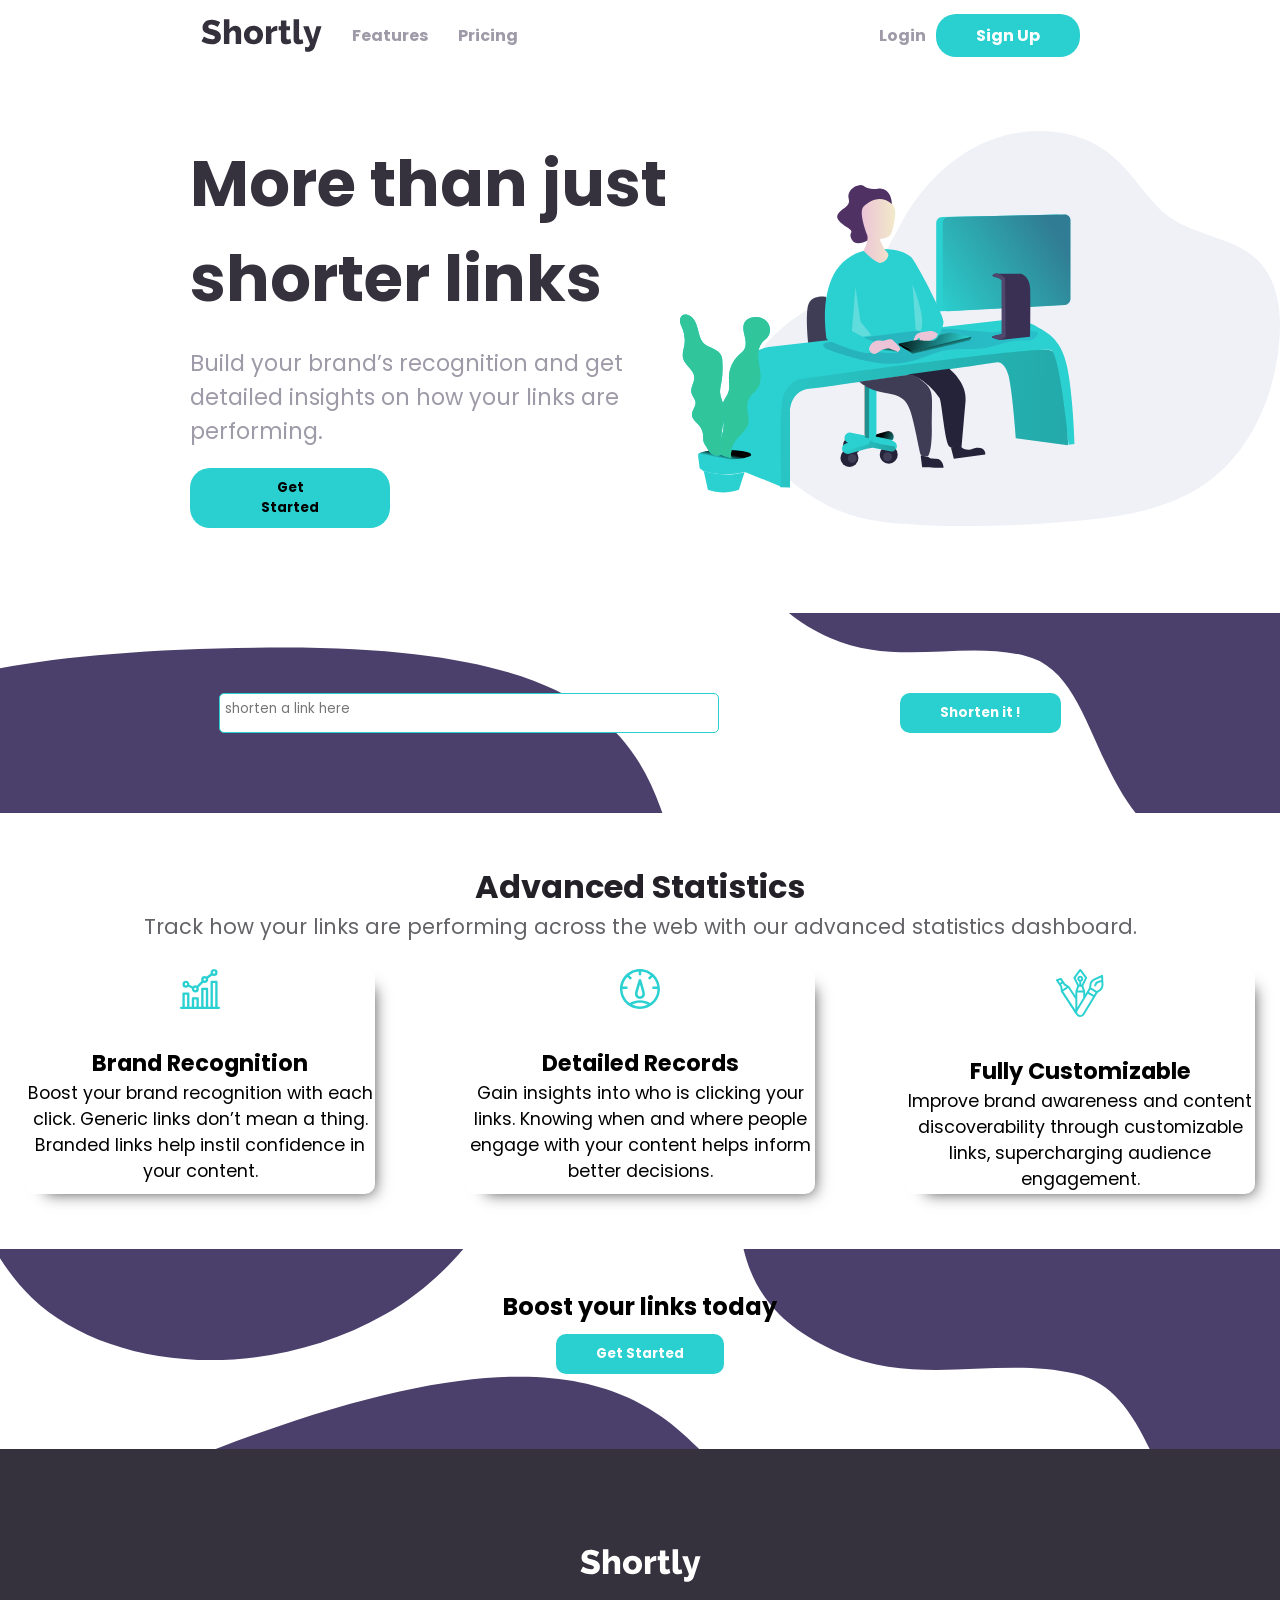
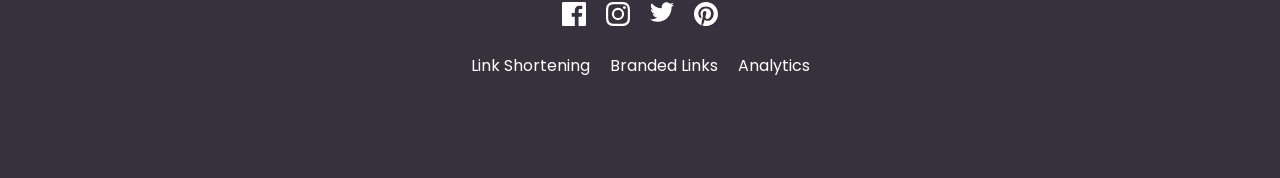
<file: index.html>
<!DOCTYPE html>
<html lang="en">
<head>
    <meta charset="UTF-8">
    <meta http-equiv="X-UA-Compatible" content="IE=edge">
    <meta name="viewport" content="width=device-width, initial-scale=1.0">
    <link rel="stylesheet" href="./public/assets/css/main.css">
    <link rel="preconnect" href="https://fonts.googleapis.com">
    <link rel="preconnect" href="https://fonts.gstatic.com" crossorigin>
    <link href="https://fonts.googleapis.com/css2?family=Poppins:wght@400;700&display=swap" rel="stylesheet">
    <link rel="stylesheet" href="./public/assets/css/scrollbar.css">    
    <title>Shortly URL</title>
</head>
<body>
    
    <header>
        <nav>
            <ul class="links__container_list">

                <img src="../images/logo.svg" alt="">


                <li>
                    <a href="">Features</a>
                </li>


                <li>
                    <a href="">Pricing</a>
                </li>

            </ul>

            <ul class="login__container_list">
                <li>
                    <a href="" class="login">Login</a>
                </li>
                <li>
                    <a href="" class="sign-up">Sign Up</a>
                </li>
            </ul>
        </nav>
    </header>


    <main>

        <div class="container__info_principal">

            <h1>More than just shorter links</h1>

            <p>Build your brand’s recognition and get detailed insights 
                on how your links are performing.</p>

            <button>Get Started</button>

        </div>

        <div class="image_principal">
            <img src="./images/illustration-working.svg" alt="">
        </div>

    </main>


    <div class="container-shorter-main">

        <img src="./images/bg-shorten-desktop.svg" alt="">

        <div class="container-short">
            
            <textarea name="url_shorten" id="input_form" cols="30" rows="1" placeholder="shorten a link here"></textarea>
        
            <button id="btn_shortened"> Shorten it !</button>
        </div>
        
    


    </div>

    <div class="container-link-shortened">

        <span id="linkOriginal"></span>
        <span id="linkShortened"></span>
        
        <button id="btn_copiar" onclick="copiarText()">Copiar!</button>
    </div>


    <section class="statics">

        <h1> Advanced Statistics</h1>
        <p>  Track how your links are performing across the web with our 
            advanced statistics dashboard.
        </p>

        <div class="container__items_statics">

            <div class="item_static">
                <img src="./images/icon-brand-recognition.svg" alt="">
                <h1>Brand Recognition</h1>
                <p>Boost your brand recognition with each click. Generic links don’t 
                    mean a thing. Branded links help instil confidence in your content.</p>
            </div>

            <div class="item_static">
                <img src="./images/icon-detailed-records.svg" alt="">
                <h1>Detailed Records</h1>
                <p>  Gain insights into who is clicking your links. Knowing when and where 
                    people engage with your content helps inform better decisions.</p>
            </div>


            <div class="item_static">
                <img src="./images/icon-fully-customizable.svg" alt="">
                <h1> Fully Customizable</h1>
                <p>Improve brand awareness and content discoverability through customizable 
                    links, supercharging audience engagement.</p>
            </div>

        </div>
    </section>

    <section class="Started">
        <h1 >  Boost your links today</h1>
        <button class="get_start">Get Started
        </button>
    </section>

    <footer>

        <img src="./images/logo.svg" alt="" class="logo">
        <ul>
            <li>
                <img src="./images/icon-facebook.svg" alt="">
            </li>
            <li>
                <img src="./images/icon-instagram.svg" alt="">
            </li>
            <li>
                <img src="./images/icon-twitter.svg" alt="">
            </li>
            <li>
                <img src="./images/icon-pinterest.svg" alt="">
            </li>
        </ul>

        <ul>

            <li>
                Link Shortening
            </li>

            <li>
                Branded Links
            </li>

            <li>
                Analytics
            </li>

        </ul>

    </footer>
    


    <script src="/public/js/index.js"></script>
</body>
</html>
</file>
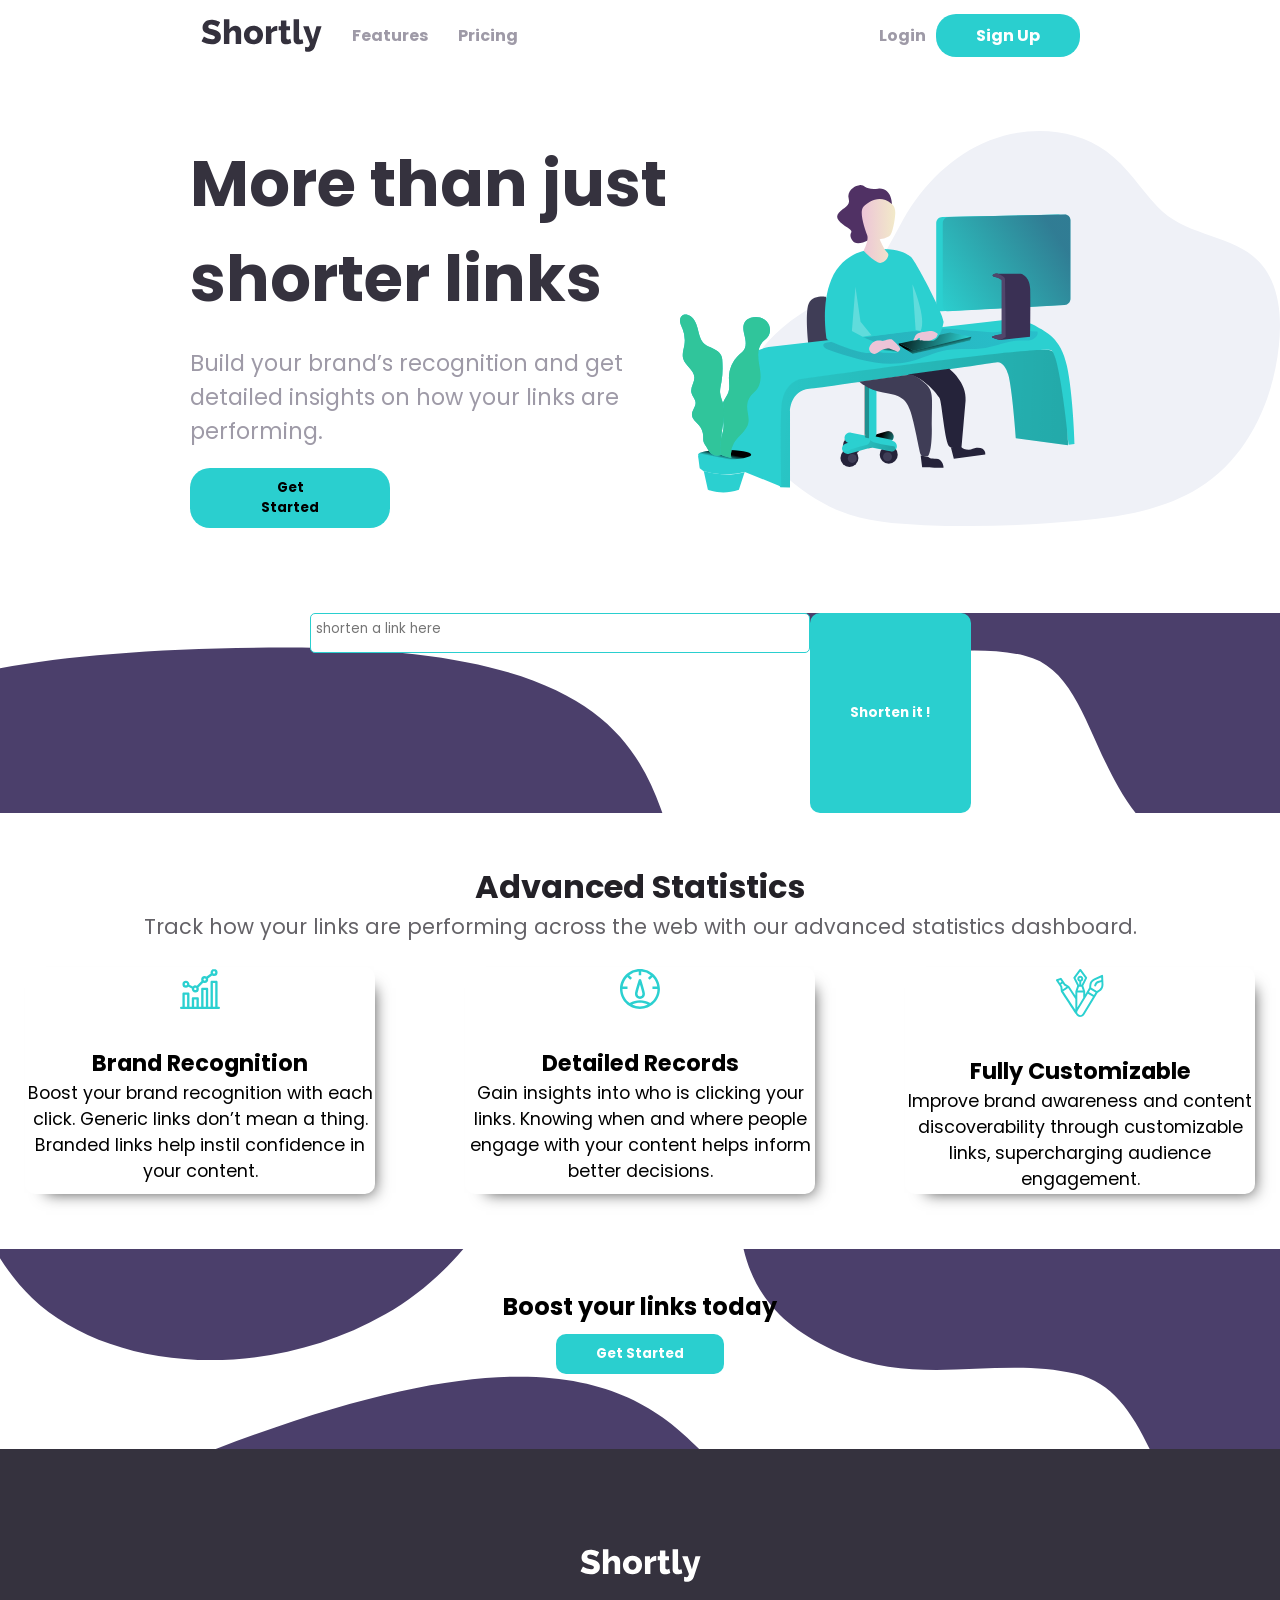
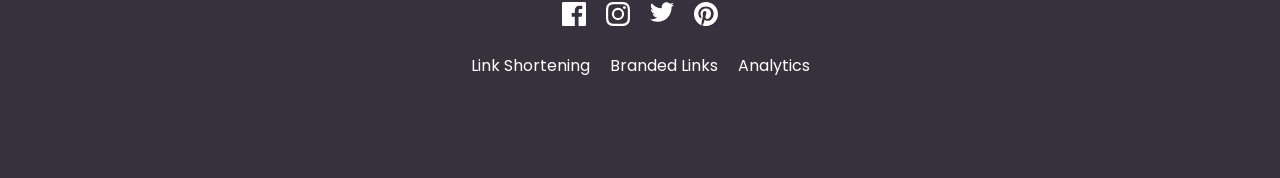
<file: public/index.html>
<!DOCTYPE html>
<html lang="en">
<head>
    <meta charset="UTF-8">
    <meta http-equiv="X-UA-Compatible" content="IE=edge">
    <meta name="viewport" content="width=device-width, initial-scale=1.0">
    <link rel="stylesheet" href="../public/assets/css/main.css">
    <link rel="preconnect" href="https://fonts.googleapis.com">
    <link rel="preconnect" href="https://fonts.gstatic.com" crossorigin>
    <link href="https://fonts.googleapis.com/css2?family=Poppins:wght@400;700&display=swap" rel="stylesheet">
    <link rel="stylesheet" href="./assets/css/scrollbar.css">    
    <title>Shortly URL</title>
</head>
<body>
    
    <header>
        <nav>
            <ul class="links__container_list">

                <img src="../images/logo.svg" alt="">


                <li>
                    <a href="">Features</a>
                </li>


                <li>
                    <a href="">Pricing</a>
                </li>

            </ul>

            <ul class="login__container_list">
                <li>
                    <a href="" class="login">Login</a>
                </li>
                <li>
                    <a href="" class="sign-up">Sign Up</a>
                </li>
            </ul>
        </nav>
    </header>


    <main>

        <div class="container__info_principal">

            <h1>More than just shorter links</h1>

            <p>Build your brand’s recognition and get detailed insights 
                on how your links are performing.</p>

            <button>Get Started</button>

        </div>

        <div class="image_principal">
            <img src="../images/illustration-working.svg" alt="">
        </div>

    </main>


    <div class="container-shorter-main">

        <img src="../images/bg-shorten-desktop.svg" alt="">
        
        <textarea name="url_shorten" id="input_form" cols="30" rows="1" placeholder="shorten a link here"></textarea>
    
        <button id="btn_shortened"> Shorten it !</button>
    


    </div>

    <div class="container-link-shortened">

        <span id="linkOriginal"></span>
        <span id="linkShortened"></span>
        
        <button id="btn_copiar" onclick="copiarText()">Copiar!</button>
    </div>


    <section class="statics">

        <h1> Advanced Statistics</h1>
        <p>  Track how your links are performing across the web with our 
            advanced statistics dashboard.
        </p>

        <div class="container__items_statics">

            <div class="item_static">
                <img src="../images/icon-brand-recognition.svg" alt="">
                <h1>Brand Recognition</h1>
                <p>Boost your brand recognition with each click. Generic links don’t 
                    mean a thing. Branded links help instil confidence in your content.</p>
            </div>

            <div class="item_static">
                <img src="../images/icon-detailed-records.svg" alt="">
                <h1>Detailed Records</h1>
                <p>  Gain insights into who is clicking your links. Knowing when and where 
                    people engage with your content helps inform better decisions.</p>
            </div>


            <div class="item_static">
                <img src="../images/icon-fully-customizable.svg" alt="">
                <h1> Fully Customizable</h1>
                <p>Improve brand awareness and content discoverability through customizable 
                    links, supercharging audience engagement.</p>
            </div>

        </div>
    </section>

    <section class="Started">
        <h1 >  Boost your links today</h1>
        <button class="get_start">Get Started
        </button>
    </section>

    <footer>

        <img src="../images/logo.svg" alt="" class="logo">
        <ul>
            <li>
                <img src="../images/icon-facebook.svg" alt="">
            </li>
            <li>
                <img src="../images/icon-instagram.svg" alt="">
            </li>
            <li>
                <img src="../images/icon-twitter.svg" alt="">
            </li>
            <li>
                <img src="../images/icon-pinterest.svg" alt="">
            </li>
        </ul>

        <ul>

            <li>
                Link Shortening
            </li>

            <li>
                Branded Links
            </li>

            <li>
                Analytics
            </li>

        </ul>

    </footer>
    


    <script src="./js/index.js"></script>
</body>
</html>
</file>
<file: public/assets/css/main.css>
*{
    margin: 0;
    padding: 0;
    box-sizing: border-box;
    font-family: 'Poppins', sans-serif;
}

header{
    margin-bottom: 60px;
}
header nav{
    width: 100%;
    height: auto;
    display: flex;
    justify-content: space-around;
    padding: 19px 20px;
}

.links__container_list{
    display: flex;
    list-style: none;
    column-gap: 30px;
    align-items: center;
}


.login__container_list{
    display: flex;
    list-style: none;
    column-gap: 10px;
    align-items: center;
}

.links__container_list a{
    color: hsl(257, 7%, 63%);
    text-decoration: none;
    font-weight: bold;
}

.links__container_list a:hover{
    color: black;
}
.login{
    color: hsl(257, 7%, 63%);
    text-decoration: none;
    font-weight: bold; 
}
.login:hover{
    color: black;
}
.sign-up{
    background-color: hsl(180, 66%, 49%);
    padding: 10px 40px;
    border-radius: 20px;
    color: white;
    text-decoration: none;
    font-weight: bold; 
}
.sign-up:hover{
    background-color: hsl(180, 45%, 47%);
}

main{
    width: 100%;
    height: auto;
    display: flex;
    align-items: center;
    padding-left: 190px;
}

.image_principal img{
    width: 600px;
    overflow: hidden;
}

.container__info_principal{
    display: flex;
    flex-direction: column;
    row-gap: 20px;
}

.container__info_principal h1{
    font-size: 4rem;
    color:hsl(255, 11%, 22%);
}

.container__info_principal p{
    font-size: 1.4rem;
    color:hsl(257, 7%, 63%);
}


.container__info_principal button{
    padding: 10px 60px;
    border: none;
    border-radius: 20px;
    background-color: hsl(180, 66%, 49%);
    font-weight: bold;
    width: 200px;
}

.container__info_principal button:hover{
    background-color: hsla(180, 66%, 49%, 0.699);
    cursor: pointer;
    color: white;
    
}

.container-shorter-main{
    display:flex;
    justify-content: center;
    width: 100%;
    height: 200px;
    position: relative;
    margin-top: 80px;
    margin-bottom: 50px;
}

.container-shorter-main img{
    width:100%;
    position: absolute;
    height: 200px;
    z-index: 10;
   
}  

.container-short{
    width: 80%;
    display: flex;
    justify-content: space-around;
    align-items: center;
    flex-wrap: wrap;
}

.container-shorter-main textarea{
    position: relative;
    z-index: 11;
    width: 500px;
    height: 40px;
    resize: none;
    border-radius: 5px;
    outline: none;
    padding: 5px;
    border: 1px solid hsl(180, 66%, 49%) ;
}
#btn_shortened{
    position: relative;
    z-index: 11;
    background-color: hsl(180, 66%, 49%);
    padding: 10px 40px;
    border-radius: 10px;
    border: none;
    color: white;
    text-decoration: none;
    font-weight: bold; 
}

#btn_shortened:hover{
    cursor: pointer;
    transform: translate(5px,-5px);
    transition: .2s;
}

.container-link-shortened{
    width: 100%;
    height: 100px;
    display: none;
    justify-content: space-evenly;
    align-items: center;
    font-size: 1.3rem;
}

#linkShortened{
    display: inline-block;
    padding: 10px 30px;
    border-radius: 10px;
}

#linkOriginal{
    display: inline-block;
    padding: 10px 30px;
    border-radius: 10px;
}
#btn_copiar{
    background-color: hsl(180, 66%, 49%);
    padding: 10px 40px;
    border-radius: 10px;
    border: none;
    color: white;
    text-decoration: none;
    font-weight: bold; 
}

#btn_copiar:hover{
    cursor: pointer;
    border: 1px solid black;
    background-color: white;
    color: black;
    transition: .2s;
}


.visible{
    display: flex;
}

.statics h1{
    font-size: 2rem;
    color: hsl(260, 8%, 14%);
    margin-top: 30px;
    text-align: center;
}
.statics  p{
    font-size: 1.3rem;
    color: hsla(260, 8%, 14%, 0.705);
    text-align: center;
}

.container__items_statics{
    padding: 25px;
    display: flex;
    width: 100%;
    justify-content: space-between;
    margin-bottom: 30px;
}

.item_static h1{
    color: black;
    padding: 0;
    font-size: 1.4rem;
}
.item_static p{
    width: 100%;
    color: black;
    margin: 0;
    font-size: 1.1rem;
}

.item_static{
    width: 350px;
    text-align: center;
    border-radius: 10px;
    padding: 2px;
    -webkit-box-shadow: 10px 10px 15px -11px rgba(0,0,0,0.75);
-moz-box-shadow: 10px 10px 15px -11px rgba(0,0,0,0.75);
box-shadow: 10px 10px 15px -11px rgba(0,0,0,0.75);
cursor: pointer;
}


.Started{
    width: 100%;
    height: 200px;
    background-image: url(../../../images/bg-boost-desktop.svg);
    background-size: cover;
    background-repeat: no-repeat;
    text-align: center;
    padding-top: 30px;

}
.Started h1{
    color: black;
    margin-top: 10px;
}
.get_start{
    background-color: hsl(180, 66%, 49%);
    padding: 10px 40px;
    border-radius: 10px;
    border: none;
    color: white;
    text-decoration: none;
    font-weight: bold; 
    cursor: pointer;
    margin-top: 10px;
}

footer{
    background-color: hsl(255, 11%, 22%);
    color: white;
    text-align: center;
    display: flex;
    flex-direction: column;
    justify-content: space-around;
    align-items: center;
    row-gap: 20px;
    padding: 100px;
}

.logo{
    filter: invert(100%) sepia(93%) saturate(28%) hue-rotate(52deg) brightness(107%) contrast(107%);
}
footer ul{
    list-style: none;
    display: flex;
    column-gap: 20px;
    cursor: pointer;
}
</file>
<file: public/assets/css/scrollbar.css>
/* Works on Firefox */
* {
    scrollbar-width: thin;
    scrollbar-color: rgb(25, 204, 249) rgba(11, 11, 11, 0.824);
  }
  
  /* Works on Chrome, Edge, and Safari */
  *::-webkit-scrollbar {
    -webkit-appearance: none;
  }
  
  *::-webkit-scrollbar {
    width: 12px;
  }
  
  *::-webkit-scrollbar-track {
    background-color: rgba(11, 11, 11, 0.824);
  }
  
  *::-webkit-scrollbar-thumb {
    background-color: rgb(32, 183, 203);
    border-radius: 20px;
    border: 1px solid #101010;
  }
</file>
